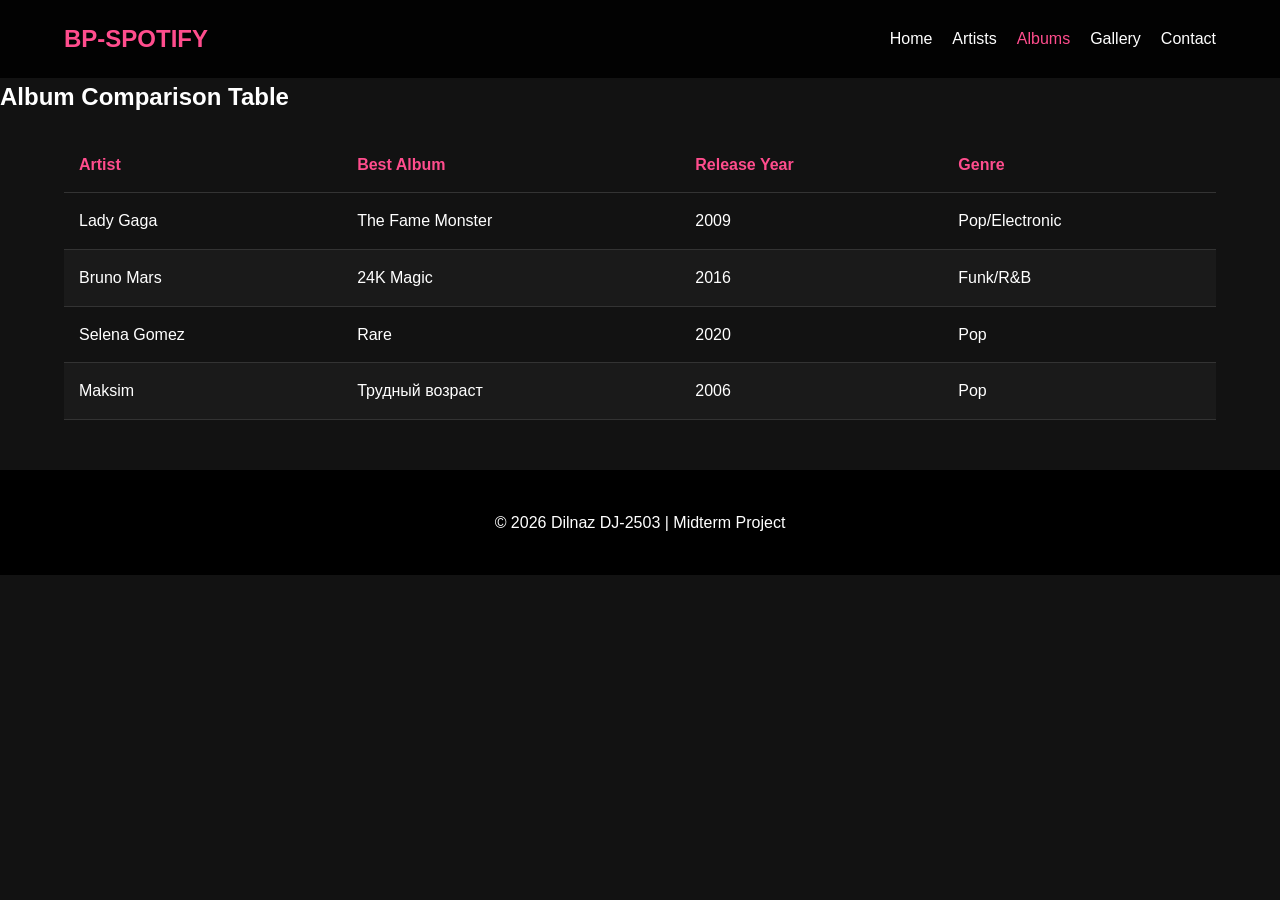
<file: albums.html>
<!DOCTYPE html>
<html lang="en">
<head>
    <meta charset="UTF-8">
    <meta name="viewport" content="width=device-width, initial-scale=1.0">
    <title>Albums | BlackPink Spotify</title>
    <link rel="stylesheet" href="css/style.css">
</head>
<body>
    <header>
        <div class="logo">BP-SPOTIFY</div>
        <nav>
            <ul>
                <li><a href="index.html">Home</a></li>
                <li><a href="artists.html">Artists</a></li>
                <li><a href="albums.html" style="color: #ff4d8d;">Albums</a></li>
                <li><a href="gallery.html">Gallery</a></li>
                <li><a href="contact.html">Contact</a></li>
            </ul>
        </nav>
    </header>

    <main class="container py-5">
        <h2 class="text-center mb-4">Album Comparison Table</h2>
        <table>
            <thead>
                <tr>
                    <th>Artist</th>
                    <th>Best Album</th>
                    <th>Release Year</th>
                    <th>Genre</th>
                </tr>
            </thead>
            <tbody>
                <tr><td>Lady Gaga</td><td>The Fame Monster</td><td>2009</td><td>Pop/Electronic</td></tr>
                <tr><td>Bruno Mars</td><td>24K Magic</td><td>2016</td><td>Funk/R&B</td></tr>
                <tr><td>Selena Gomez</td><td>Rare</td><td>2020</td><td>Pop</td></tr>
                <tr><td>Maksim</td><td>Трудный возраст</td><td>2006</td><td>Pop</td></tr>
            </tbody>
        </table>
    </main>
    <footer><p>© 2026 Dilnaz DJ-2503 | Midterm Project</p></footer>
</body>
</html>
</file>
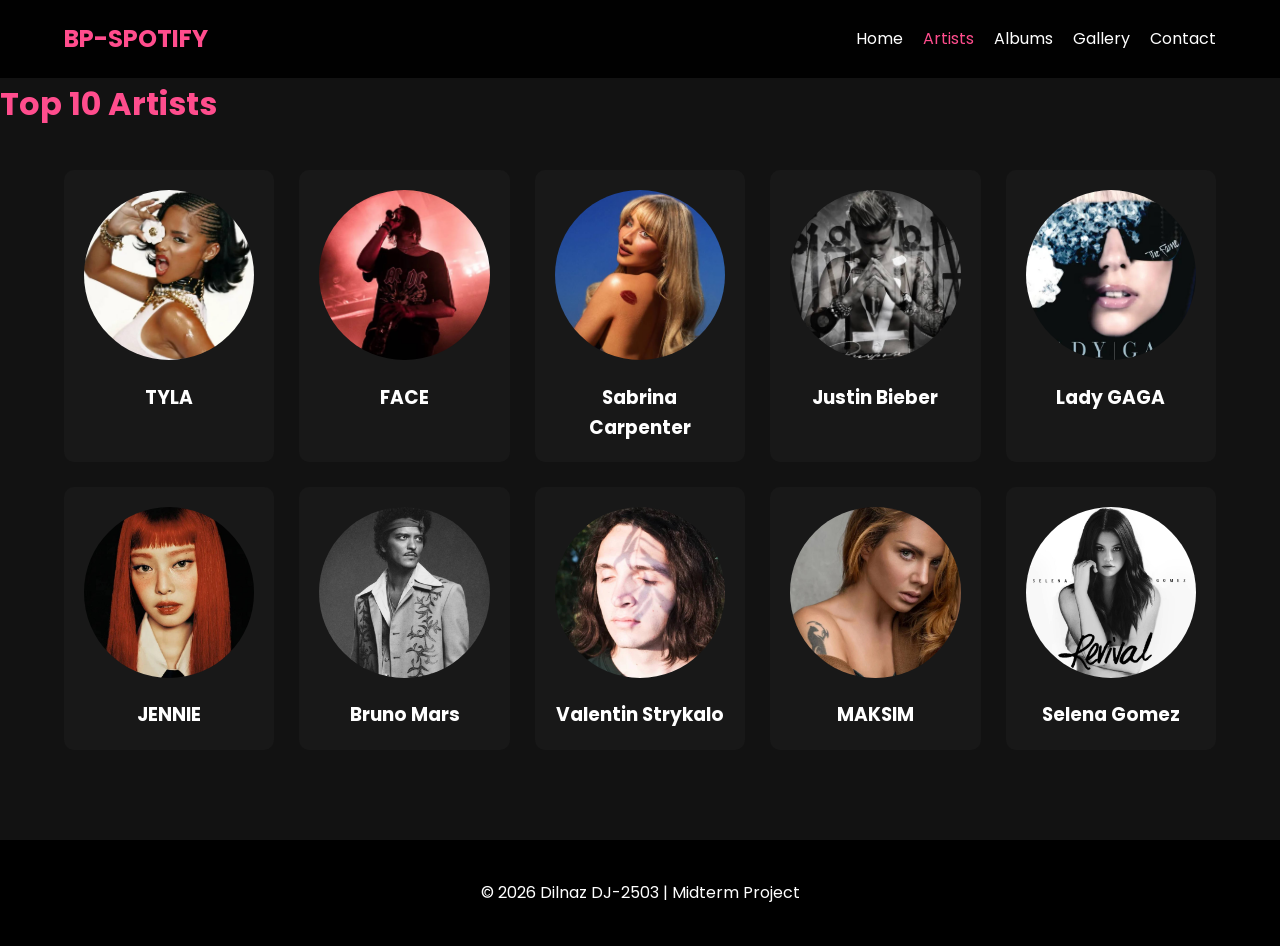
<file: artists.html>
<!DOCTYPE html>
<html lang="en">
<head>
    <meta charset="UTF-8">
    <meta name="viewport" content="width=device-width, initial-scale=1.0">
    <title>Artists | BlackPink Spotify</title>
    <link rel="stylesheet" href="css/style.css">
    <link href="https://fonts.googleapis.com/css2?family=Poppins:wght@400;700&display=swap" rel="stylesheet">
</head>
<body>
    <header>
        <div class="logo">BP-SPOTIFY</div>
        <nav>
            <ul>
                <li><a href="index.html">Home</a></li>
                <li><a href="artists.html" style="color: #ff4d8d;">Artists</a></li>
                <li><a href="albums.html">Albums</a></li>
                <li><a href="gallery.html">Gallery</a></li>
                <li><a href="contact.html">Contact</a></li>
            </ul>
        </nav>
    </header>

    <main class="container py-5">
        <h1 class="text-center mb-5" style="color: var(--spotify-pink);">Top 10 Artists</h1>
        <div class="grid-container">
            <div class="artist-card">
                <img src="img/photo_2026-04-15_21-30-36.jpg" alt="Tyla">
                <h3>TYLA</h3>
            </div>
            <div class="artist-card">
                <img src="img/photo_2026-04-15_21-30-51.jpg" alt="Face">
                <h3>FACE</h3>
            </div>
            <div class="artist-card">
                <img src="img/photo_2026-04-15_21-30-55.jpg" alt="Sabrina">
                <h3>Sabrina Carpenter</h3>
            </div>
            <div class="artist-card">
                <img src="img/photo_2026-04-15_21-31-01.jpg" alt="Justin">
                <h3>Justin Bieber</h3>
            </div>
            <div class="artist-card">
                <img src="img/photo_2026-04-15_21-31-05.jpg" alt="Lady Gaga">
                <h3>Lady GAGA</h3>
            </div>
            <div class="artist-card">
                <img src="img/photo_2026-04-15_21-31-09.jpg" alt="Jennie">
                <h3>JENNIE</h3>
            </div>
            <div class="artist-card">
                <img src="img/photo_2026-04-15_21-31-13.jpg" alt="Bruno Mars">
                <h3>Bruno Mars</h3>
            </div>
            <div class="artist-card">
                <img src="img/photo_2026-04-15_21-31-16.jpg" alt="Strykalo">
                <h3>Valentin Strykalo</h3>
            </div>
            <div class="artist-card">
                <img src="img/photo_2026-04-15_21-31-21.jpg" alt="Maksim">
                <h3>MAKSIM</h3>
            </div>
            <div class="artist-card">
                <img src="img/photo_2026-04-15_21-31-29.jpg" alt="Selena">
                <h3>Selena Gomez</h3>
            </div>
        </div>
    </main>

    <footer><p>© 2026 Dilnaz DJ-2503 | Midterm Project</p></footer>
</body>
</html>
</file>
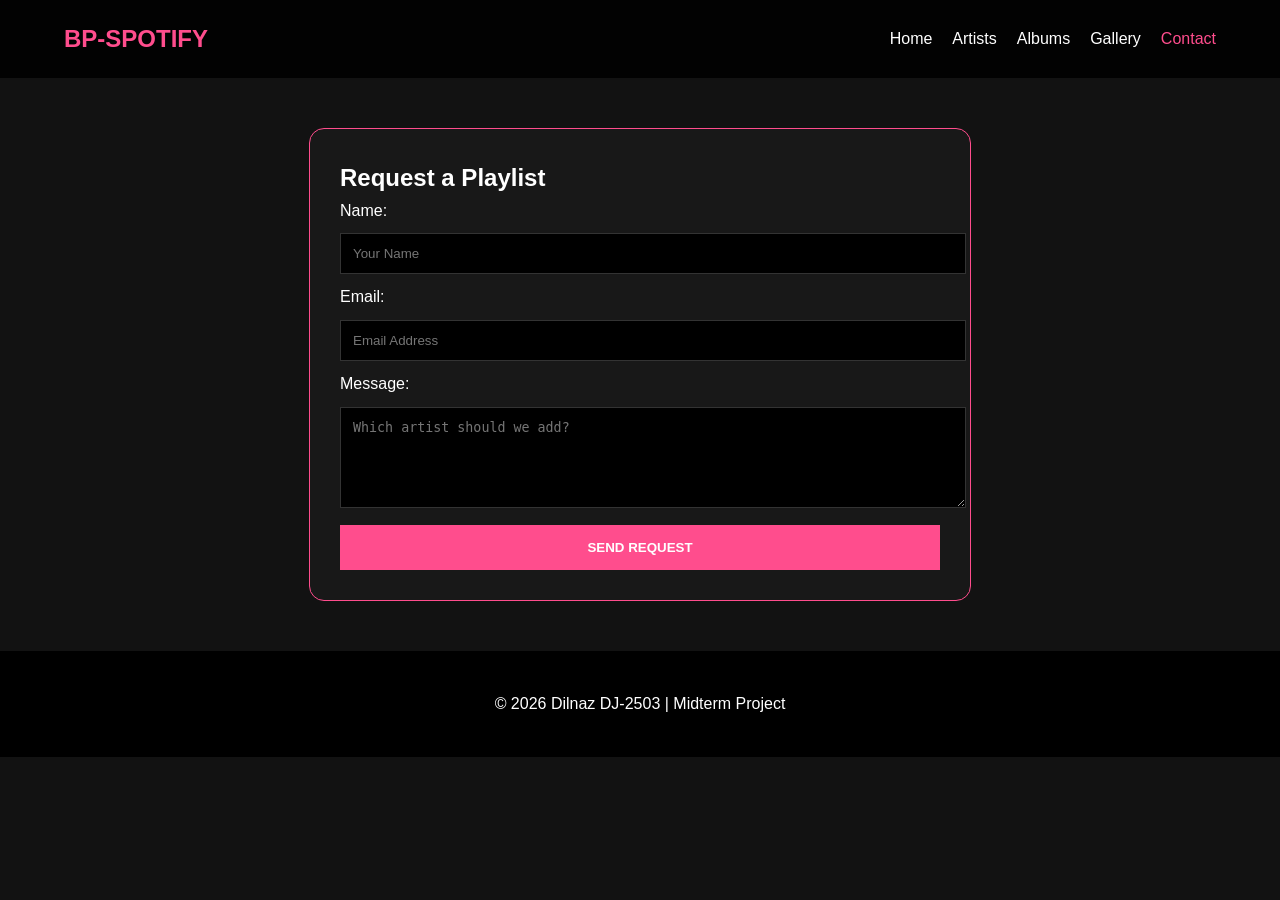
<file: contact.html>
<!DOCTYPE html>
<html lang="en">
<head>
    <meta charset="UTF-8">
    <meta name="viewport" content="width=device-width, initial-scale=1.0">
    <title>Contact Us | BlackPink Spotify</title>
    <link rel="stylesheet" href="css/style.css">
    <style>
        .contact-form {
            max-width: 600px;
            margin: 50px auto;
            background: #181818;
            padding: 30px;
            border-radius: 15px;
            border: 1px solid var(--spotify-pink);
        }
        input, textarea {
            width: 100%;
            padding: 12px;
            margin: 10px 0;
            background: #000;
            border: 1px solid #333;
            color: white;
        }
        button {
            background: var(--spotify-pink);
            color: white;
            border: none;
            padding: 15px 30px;
            cursor: pointer;
            width: 100%;
            font-weight: bold;
        }
    </style>
</head>
<body>
    <header>
        <div class="logo">BP-SPOTIFY</div>
        <nav>
            <ul>
                <li><a href="index.html">Home</a></li>
                <li><a href="artists.html">Artists</a></li>
                <li><a href="albums.html">Albums</a></li>
                <li><a href="gallery.html">Gallery</a></li>
                <li><a href="contact.html" style="color: #ff4d8d;">Contact</a></li>
            </ul>
        </nav>
    </header>

    <main class="container py-5">
        <div class="contact-form">
            <h2 class="text-center mb-4">Request a Playlist</h2>
            <form>
                <label>Name:</label>
                <input type="text" placeholder="Your Name" required>
                <label>Email:</label>
                <input type="email" placeholder="Email Address" required>
                <label>Message:</label>
                <textarea rows="5" placeholder="Which artist should we add?"></textarea>
                <button type="submit">SEND REQUEST</button>
            </form>
        </div>
    </main>
    <footer><p>© 2026 Dilnaz DJ-2503 | Midterm Project</p></footer>
</body>
</html>
</file>
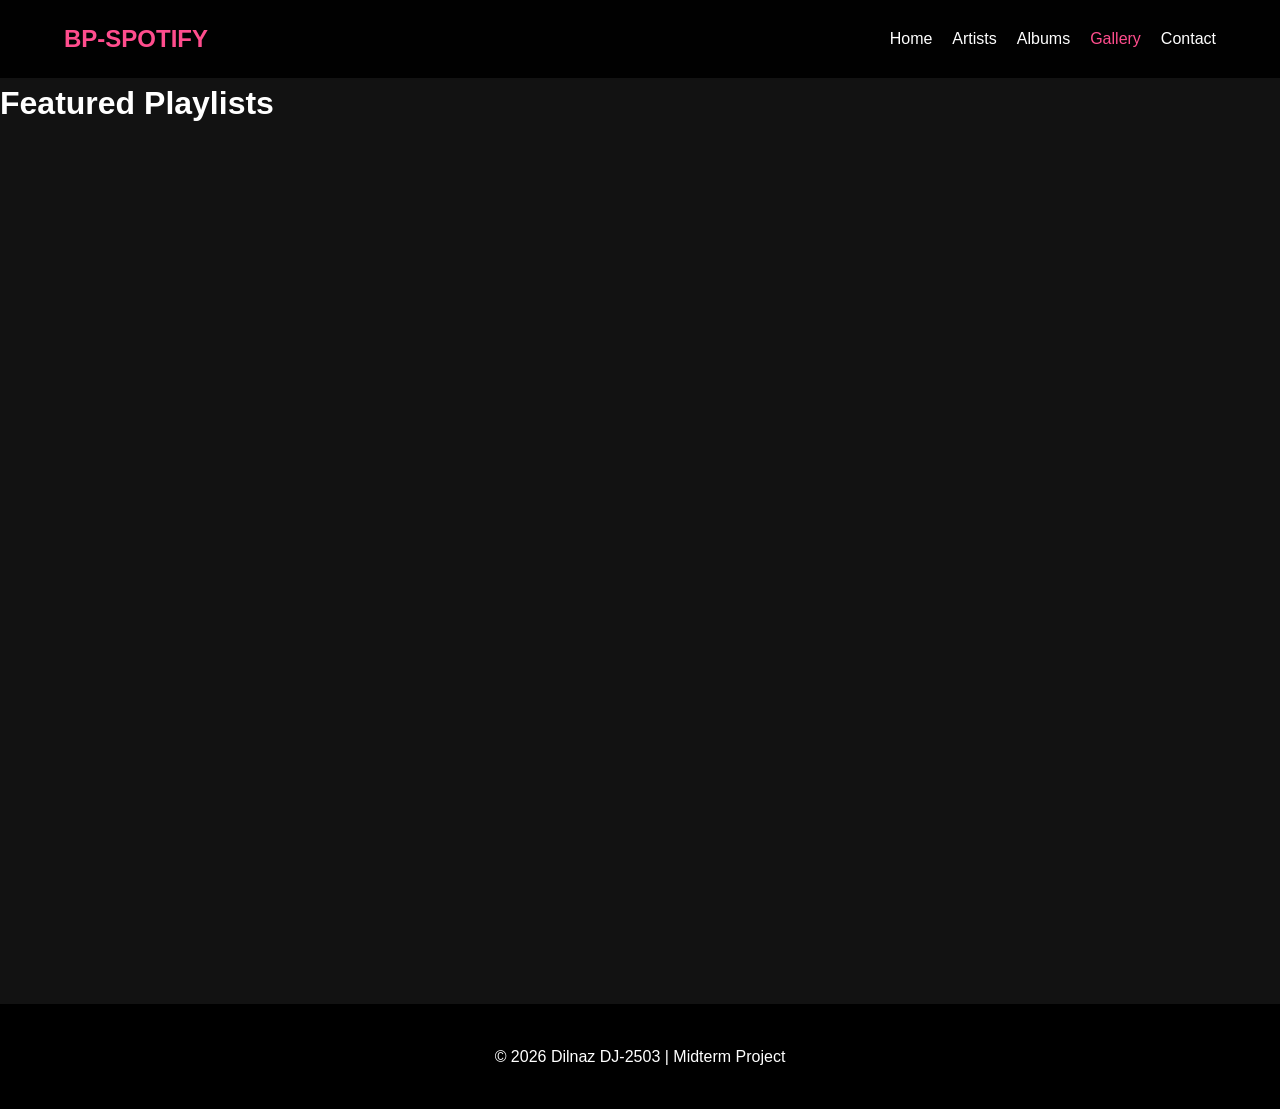
<file: gallery.html>
<!DOCTYPE html>
<html lang="en">
<head>
    <meta charset="UTF-8">
    <meta name="viewport" content="width=device-width, initial-scale=1.0">
    <title>Music Gallery | BlackPink Spotify</title>
    <link rel="stylesheet" href="css/style.css">
</head>
<body>
    <header>
        <div class="logo">BP-SPOTIFY</div>
        <nav>
            <ul>
                <li><a href="index.html">Home</a></li>
                <li><a href="artists.html">Artists</a></li>
                <li><a href="albums.html">Albums</a></li>
                <li><a href="gallery.html" style="color: #ff4d8d;">Gallery</a></li>
                <li><a href="contact.html">Contact</a></li>
            </ul>
        </nav>
    </header>

    <main class="container py-5">
        <h1 class="text-center mb-5">Featured Playlists</h1>
        <div class="grid-container">
            <div><iframe src="https://open.spotify.com/embed/track/4VxTzYm00mg82MuoT35Ja7?utm_source=generator" width="100%" height="352" frameBorder="0" allowfullscreen="" allow="autoplay; clipboard-write; encrypted-media; fullscreen; picture-in-picture" loading="lazy"></iframe></div>
            <div><iframe src="https://open.spotify.com/embed/track/7biChppM3c8q7qcVl7ceb2?utm_source=generator" width="100%" height="352" frameBorder="0" allowfullscreen="" allow="autoplay; clipboard-write; encrypted-media; fullscreen; picture-in-picture" loading="lazy"></iframe></div>
            <div><iframe src="https://open.spotify.com/embed/track/1vLqigPHwiFnXsfrLMehV1?utm_source=generator" width="100%" height="352" frameBorder="0" allowfullscreen="" allow="autoplay; clipboard-write; encrypted-media; fullscreen; picture-in-picture" loading="lazy"></iframe></div>
            <div><iframe src="https://open.spotify.com/embed/track/0aPZbnkMoWJaJ5CNVLCj8S?utm_source=generator" width="100%" height="352" frameBorder="0" allowfullscreen="" allow="autoplay; clipboard-write; encrypted-media; fullscreen; picture-in-picture" loading="lazy"></iframe></div>
            <div><iframe src="https://open.spotify.com/embed/track/1dzQoRqT5ucxXVaAhTcT0J?utm_source=generator" width="100%" height="352" frameBorder="0" allowfullscreen="" allow="autoplay; clipboard-write; encrypted-media; fullscreen; picture-in-picture" loading="lazy"></iframe></div>
            <div><iframe src="https://open.spotify.com/embed/track/0fK7ie6XwGxQTIkpFoWkd1?utm_source=generator" width="100%" height="352" frameBorder="0" allowfullscreen="" allow="autoplay; clipboard-write; encrypted-media; fullscreen; picture-in-picture" loading="lazy"></iframe></div>
            <div><iframe src="https://open.spotify.com/embed/track/6f68Ac5tt5BQOpwr0BV9oN?utm_source=generator" width="100%" height="352" frameBorder="0" allowfullscreen="" allow="autoplay; clipboard-write; encrypted-media; fullscreen; picture-in-picture" loading="lazy"></iframe></div>
            <div><iframe src="https://open.spotify.com/embed/track/2SQCGwe0sOk1wdqhP5xUbi?utm_source=generator" width="100%" height="352" frameBorder="0" allowfullscreen="" allow="autoplay; clipboard-write; encrypted-media; fullscreen; picture-in-picture" loading="lazy"></iframe></div>
            <div><iframe src="https://open.spotify.com/embed/track/09lOLuCuERLfF9J5AYKFPm?utm_source=generator" width="100%" height="352" frameBorder="0" allowfullscreen="" allow="autoplay; clipboard-write; encrypted-media; fullscreen; picture-in-picture" loading="lazy"></iframe></div>
            <div><iframe src="https://open.spotify.com/embed/track/5xdVqHtFS0eLuNp4Z8Wbpa?utm_source=generator" width="100%" height="352" frameBorder="0" allowfullscreen="" allow="autoplay; clipboard-write; encrypted-media; fullscreen; picture-in-picture" loading="lazy"></iframe></div>
        </div>
    </main>
    <footer><p>© 2026 Dilnaz DJ-2503 | Midterm Project</p></footer>
</body>
</html>
</file>
<file: css/style.css>
/* 1. CSS Variables (:root) */
:root {
    --bg-black: #121212;
    --card-bg: #181818;
    --spotify-pink: #ff4d8d;
    --text-white: #ffffff;
    --text-gray: #b3b3b3;
    --main-font: 'Poppins', sans-serif;
}

/* Base Styles */
* { margin: 0; padding: 0; box-box-sizing: border-box; }

body {
    background-color: var(--bg-black);
    color: var(--text-white);
    font-family: var(--main-font);
    line-height: 1.6;
}

/* 2. Layout: Header with Flexbox */
header {
    display: flex;
    justify-content: space-between;
    align-items: center;
    padding: 20px 5%;
    background-color: rgba(0, 0, 0, 0.9);
    position: sticky; /* Positioning technique */
    top: 0;
    z-index: 1000;
}

.logo { font-size: 1.5rem; font-weight: bold; color: var(--spotify-pink); }

nav ul {
    display: flex;
    list-style: none;
    gap: 20px;
}

nav a {
    text-decoration: none;
    color: var(--text-white);
    transition: 0.3s;
}

nav a:hover { color: var(--spotify-pink); }

/* 3. Layout: Grid for Artists/Albums */
.grid-container {
    display: grid;
    grid-template-columns: repeat(auto-fill, minmax(200px, 1fr));
    gap: 25px;
    padding: 40px 5%;
}

.artist-card {
    background-color: var(--card-bg);
    padding: 20px;
    border-radius: 10px;
    text-align: center;
    transition: transform 0.3s ease;
}

.artist-card:hover {
    transform: scale(1.05); /* Hover effect */
    background-color: #282828;
}

.artist-card img {
    width: 100%;
    aspect-ratio: 1/1;
    border-radius: 50%; /* Круглые фото как в Spotify */
    object-fit: cover;
    margin-bottom: 15px;
}

/* 4. Pseudo-class :nth-child() for Table */
table {
    width: 90%;
    margin: 20px auto;
    border-collapse: collapse;
}

tr:nth-child(even) { background-color: #1a1a1a; } /* Zebra stripes */

th, td { padding: 15px; text-align: left; border-bottom: 1px solid #333; }
th { color: var(--spotify-pink); }

/* 5. Responsive Design (Media Queries) */
@media (max-width: 992px) {
    header { flex-direction: column; gap: 15px; }
    .responsive-title { font-size: 2rem; }
}

@media (max-width: 576px) {
    nav ul { flex-direction: column; align-items: center; }
    .grid-container { grid-template-columns: 1fr; }
}

/* Footer */
footer {
    padding: 40px 5%;
    text-align: center;
    background-color: #000;
    margin-top: 50px;
}
</file>
